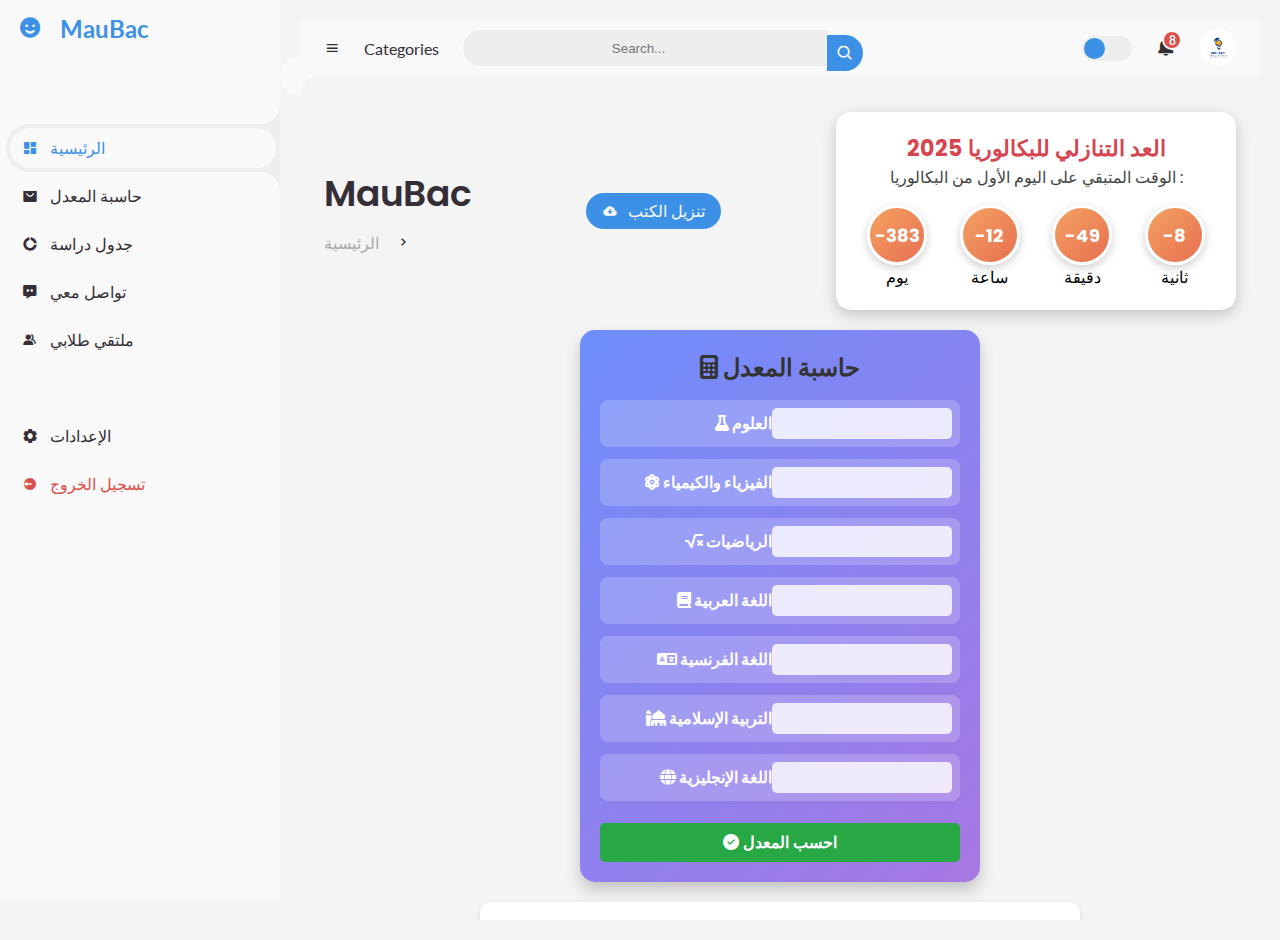
<file: index.html>
<!DOCTYPE html>
<html lang="en">
<head>
	<meta charset="UTF-8">
	<meta name="viewport" content="width=device-width, initial-scale=1.0">

	<!-- Boxicons -->
	<link href='https://unpkg.com/boxicons@2.0.9/css/boxicons.min.css' rel='stylesheet'>
	<!-- My CSS -->
	<link rel="stylesheet" href="style.css">
	<link rel="stylesheet" href="https://cdnjs.cloudflare.com/ajax/libs/font-awesome/6.5.1/css/all.min.css">


	<title>MauBac</title>
    <!-- Google Analytics -->
<script async src="https://www.googletagmanager.com/gtag/js?id=G-NDTE0GF1T6"></script>
<script>
  window.dataLayer = window.dataLayer || [];
  function gtag(){dataLayer.push(arguments);}
  gtag('js', new Date());

  gtag('config', 'G-NDTE0GF1T6');
</script>
</head>
<body>


	<!-- SIDEBAR -->
	<section id="sidebar">
		<a href="#" class="brand">
			<i class='bx bxs-smile'></i>
			<span class="text">MauBac</span>
		</a>
		<ul class="side-menu top">
			<li class="active">
				<a href="#countdown-section">
					<i class='bx bxs-dashboard' ></i>
					<span class="text">الرئيسية</span>
				</a>
			</li>
			<li>
				<a href="#grade-calculator">
					<i class='bx bxs-shopping-bag-alt' ></i>
					<span class="text">حاسبة المعدل</span>
				</a>
			</li>
			<li>
				<a href="#container">
					<i class='bx bxs-doughnut-chart' ></i>
					<span class="text">جدول دراسة</span>
				</a>
			</li>
			<li>
				<a href="#contact-form">
					<i class='bx bxs-message-dots' ></i>
					<span class="text">تواصل معي</span>
				</a>
			</li>
			<li>
				<a href="#student-forum">
					<i class='bx bxs-group' ></i>
					<span class="text">ملتقي طلابي</span>
				</a>
			</li>
		</ul>
		<ul class="side-menu">
			<li>
				<a href="">
					<i class='bx bxs-cog' ></i>
					<span class="text">الإعدادات</span>
				</a>
			</li>
			<li>
				<a href="#" class="logout">
					<i class='bx bxs-log-out-circle' ></i>
					<span class="text">تسجيل الخروج</span>
				</a>
			</li>
		</ul>
	</section>
	<!-- SIDEBAR -->



	<!-- CONTENT -->
	<section id="content">
		<!-- NAVBAR -->
		<nav>
			<i class='bx bx-menu' ></i>
			<a href="#" class="nav-link">Categories</a>
			<form action="#">
				<div class="form-input">
					<input type="search" placeholder="Search...">
					<button type="submit" class="search-btn"><i class='bx bx-search' ></i></button>
				</div>
			</form>
			<input type="checkbox" id="switch-mode" hidden>
			<label for="switch-mode" class="switch-mode"></label>
			<a href="#" class="notification">
				<i class='bx bxs-bell' ></i>
				<span class="num">8</span>
			</a>
			<a href="#" class="profile">
				<img src="MauBac logo.png">
			</a>
		</nav>
		<!-- NAVBAR -->

		<!-- MAIN -->
		<main>
            <div class="head-title">
				<div class="left">
					<h1>MauBac</h1>
					<ul class="breadcrumb">
						<li>
							<a href="#">الرئيسية</a>
						</li>
						<li><i class='bx bx-chevron-right' ></i></li>
						
					</ul>
				</div>
				<a href="https://koutoubi.mr/" class="btn-download">
					<i class='bx bxs-cloud-download' ></i>
					<span class="text">تنزيل الكتب</span>
				</a>
                <div class="countdown-card" id="countdown-section"  >
                    <h2 class="countdown-title">العد التنازلي للبكالوريا 2025</h2>
                    <p class="countdown-subtitle">الوقت المتبقي على اليوم الأول من البكالوريا :</p>
                    <div class="countdown-container">
                        <div class="countdown-item">
                            <div class="circle"><span id="days">138</span></div>
                            <p>يوم</p>
                        </div>
                        <div class="countdown-item">
                            <div class="circle"><span id="hours">11</span></div>
                            <p>ساعة</p>
                        </div>
                        <div class="countdown-item">
                            <div class="circle"><span id="minutes">39</span></div>
                            <p>دقيقة</p>
                        </div>
                        <div class="countdown-item">
                            <div class="circle"><span id="seconds">45</span></div>
                            <p>ثانية</p>
                        </div>
                    </div>
                </div>
			</div>

			

			<link rel="stylesheet" href="https://cdnjs.cloudflare.com/ajax/libs/font-awesome/6.5.1/css/all.min.css">
<section class="grade-calculator" id="grade-calculator" >
  <h2><i class="fas fa-calculator"></i> حاسبة المعدل</h2>
  <form id="gradeForm">
    <div class="input-group">
      <label for="science"><i class="fas fa-flask"></i> العلوم</label>
      <input type="number" id="science" min="0" max="20" required>
    </div>
    <div class="input-group">
      <label for="physics"><i class="fas fa-atom"></i> الفيزياء والكيمياء</label>
      <input type="number" id="physics" min="0" max="20" required>
    </div>
    <div class="input-group">
      <label for="math"><i class="fas fa-square-root-alt"></i> الرياضيات</label>
      <input type="number" id="math" min="0" max="20" required>
    </div>
    <div class="input-group">
      <label for="arabic"><i class="fas fa-book"></i> اللغة العربية</label>
      <input type="number" id="arabic" min="0" max="20" required>
    </div>
    <div class="input-group">
      <label for="french"><i class="fas fa-language"></i> اللغة الفرنسية</label>
      <input type="number" id="french" min="0" max="20" required>
    </div>
    <div class="input-group">
      <label for="islamic"><i class="fas fa-mosque"></i> التربية الإسلامية</label>
      <input type="number" id="islamic" min="0" max="20" required>
    </div>
    <div class="input-group">
      <label for="english"><i class="fas fa-globe"></i> اللغة الإنجليزية</label>
      <input type="number" id="english" min="0" max="20" required>
    </div>
    <button type="button" onclick="calculateGrade()"><i class="fas fa-check-circle"></i> احسب المعدل</button>
  </form>
  <div id="result" class="result-box"></div>
</section>

<style>
  .grade-calculator {
    max-width: 400px;
    margin: 20px auto;
    padding: 20px;
    background: linear-gradient(135deg, #6e8efb, #a777e3);
    border-radius: 15px;
    box-shadow: 0 8px 16px rgba(0, 0, 0, 0.2);
    text-align: center;
    color: white;
  }
  .grade-calculator h2 {
    font-size: 24px;
    margin-bottom: 15px;
  }
  .input-group {
    display: flex;
    justify-content: space-between;
    align-items: center;
    margin-bottom: 12px;
    background: rgba(255, 255, 255, 0.2);
    padding: 8px;
    border-radius: 8px;
  }
  .input-group label {
    flex: 1;
    text-align: right;
    font-weight: bold;
  }
  .input-group input {
    flex: 1;
    padding: 8px;
    border: none;
    border-radius: 5px;
    text-align: center;
    background: rgba(255, 255, 255, 0.8);
    font-weight: bold;
  }
  button {
    background: #ff9800;
    color: white;
    padding: 12px;
    border: none;
    border-radius: 8px;
    cursor: pointer;
    font-size: 16px;
    font-weight: bold;
    transition: 0.3s;
  }
  button:hover {
    background: #e68900;
  }
  .result-box {
    margin-top: 15px;
    font-size: 20px;
    padding: 12px;
    background: rgba(255, 255, 255, 0.3);
    border-radius: 8px;
    display: none;
    font-weight: bold;
  }
</style>

<script>
  function calculateGrade() {
    const weights = { science: 8, physics: 7, math: 6, arabic: 3, french: 3, islamic: 2, english: 2 };
    let totalScore = 0, totalWeight = 0;
    for (let subject in weights) {
      let value = parseFloat(document.getElementById(subject).value);
      if (!isNaN(value)) {
        totalScore += value * weights[subject];
        totalWeight += weights[subject];
      }
    }
    let finalGrade = (totalScore / totalWeight).toFixed(2);
    document.getElementById("result").innerHTML = `معدلك هو: <strong>${finalGrade}</strong>`;
    document.getElementById("result").style.display = "block";
  }
</script>


<style>
    body {
        font-family: Arial, sans-serif;
        margin: 0;
        padding: 20px;
        background-color: #f4f4f4;
    }
    .container {
        max-width: 600px;
        margin: auto;
        background: white;
        padding: 20px;
        border-radius: 10px;
        box-shadow: 0 4px 8px rgba(0, 0, 0, 0.1);
    }
    h2 {
        text-align: center;
        color: #333;
    }
    table {
        width: 100%;
        border-collapse: collapse;
        margin-top: 10px;
    }
    th, td {
        border: 1px solid #ddd;
        padding: 10px;
        text-align: center;
    }
    th {
        background-color: #007bff;
        color: white;
    }
    input {
        width: 100%;
        padding: 5px;
        border: none;
        outline: none;
        background: transparent;
        text-align: center;
    }
    button {
        width: 100%;
        padding: 10px;
        margin-top: 10px;
        background-color: #28a745;
        color: white;
        border: none;
        border-radius: 5px;
        cursor: pointer;
    }
    button:hover {
        background-color: #218838;
    }
</style>

<div class="container" id="container"  >
    <h2>جدول دراستك</h2>
    <table>
        <thead>
            <tr>
                <th>اليوم</th>
                <th>المادة</th>
                <th>الوقت</th>
            </tr>
        </thead>
        <tbody id="scheduleBody">
            <tr>
                <td>الأحد</td>
                <td><input type="text" class="subject" data-day="الأحد"></td>
                <td><input type="text" class="time" data-day="الأحد"></td>
            </tr>
            <tr>
                <td>الإثنين</td>
                <td><input type="text" class="subject" data-day="الإثنين"></td>
                <td><input type="text" class="time" data-day="الإثنين"></td>
            </tr>
            <tr>
                <td>الثلاثاء</td>
                <td><input type="text" class="subject" data-day="الثلاثاء"></td>
                <td><input type="text" class="time" data-day="الثلاثاء"></td>
            </tr>
            <tr>
                <td>الأربعاء</td>
                <td><input type="text" class="subject" data-day="الأربعاء"></td>
                <td><input type="text" class="time" data-day="الأربعاء"></td>
            </tr>
            <tr>
                <td>الخميس</td>
                <td><input type="text" class="subject" data-day="الخميس"></td>
                <td><input type="text" class="time" data-day="الخميس"></td>
            </tr>
            <tr>
                <td>الجمعة</td>
                <td><input type="text" class="subject" data-day="الجمعة"></td>
                <td><input type="text" class="time" data-day="الجمعة"></td>
            </tr>
            <tr>
                <td>السبت</td>
                <td><input type="text" class="subject" data-day="السبت"></td>
                <td><input type="text" class="time" data-day="السبت"></td>
            </tr>
        </tbody>
    </table>
    <button onclick="saveSchedule()">حفظ الجدول</button>
</div>

<script>
    document.addEventListener("DOMContentLoaded", loadSchedule);

    function saveSchedule() {
        let schedule = {};
        document.querySelectorAll(".subject, .time").forEach(input => {
            schedule[input.dataset.day + "_" + input.className] = input.value;
        });
        localStorage.setItem("studySchedule", JSON.stringify(schedule));
        alert("تم حفظ الجدول بنجاح!");
    }

    function loadSchedule() {
        let savedSchedule = JSON.parse(localStorage.getItem("studySchedule"));
        if (savedSchedule) {
            document.querySelectorAll(".subject, .time").forEach(input => {
                input.value = savedSchedule[input.dataset.day + "_" + input.className] || "";
            });
        }
    }
</script>

<section id="contact-form" class="contact-form">
    <h2>تواصل معي</h2>
    <form id="contact-form" action="https://wa.me/30647036" method="get" target="_blank">
        <div class="form-group">
            <label for="full-name">الإسم الكامل:</label>
            <input type="text" id="full-name" name="full-name" required>
        </div>
        <div class="form-group">
            <label for="phone-number">رقم الهاتف:</label>
            <input type="tel" id="phone-number" name="phone-number" required>
        </div>
        <div class="form-group">
            <label for="questions">الأسئلة:</label>
            <textarea id="questions" name="questions" rows="4" required></textarea>
        </div>
        <button type="submit" class="btn-submit">إرسال</button>
    </form>
</section>

<style>
    /* تصميم القسم */
    .contact-form {
        max-width: 600px;
        margin: 20px auto;
        padding: 20px;
        background-color: #f4f4f9;
        border-radius: 10px;
        box-shadow: 0 4px 6px rgba(0, 0, 0, 0.1);
        text-align: center;
    }

    .contact-form h2 {
        font-size: 24px;
        color: #333;
        margin-bottom: 20px;
    }

    /* تصميم الحقول */
    .form-group {
        margin-bottom: 15px;
        text-align: left;
    }

    .form-group label {
        display: block;
        font-size: 16px;
        color: #555;
        margin-bottom: 5px;
    }

    .form-group input,
    .form-group textarea {
        width: 100%;
        padding: 10px;
        border-radius: 5px;
        border: 1px solid #ddd;
        font-size: 16px;
    }

    .form-group textarea {
        resize: vertical;
    }

    /* زر الإرسال */
    .btn-submit {
        padding: 12px 25px;
        background-color: #4CAF50;
        color: white;
        border: none;
        border-radius: 5px;
        font-size: 18px;
        cursor: pointer;
        transition: background-color 0.3s;
    }

    .btn-submit:hover {
        background-color: #45a049;
    }

    /* تصميم متجاوب */
    @media (max-width: 768px) {
        .contact-form {
            padding: 15px;
        }

        .contact-form h2 {
            font-size: 20px;
        }

        .form-group input,
        .form-group textarea {
            font-size: 14px;
        }

        .btn-submit {
            font-size: 16px;
        }
    }
</style>

<script>
    document.getElementById('contact-form').addEventListener('submit', function (event) {
        event.preventDefault();

        const fullName = document.getElementById('full-name').value;
        const phoneNumber = document.getElementById('phone-number').value;
        const questions = document.getElementById('questions').value;

        const message = `إسم كامل: ${fullName}\nرقم الهاتف: ${phoneNumber}\nالأسئلة: ${questions}`;
        const waUrl = `https://wa.me/30647036?text=${encodeURIComponent(message)}`;

        window.open(waUrl, '_blank');
    });
</script>
<section id="student-forum" class="student-forum">
    <div class="forum-container">
      <h2><i class="fas fa-users"></i> مرحبًا بك في الملتقى الطلابي</h2>
      <p>
        انضم إلى مجتمع مليء بالطموحين، حيث يمكنك تبادل المعرفة، ومشاركة التجارب، والاستفادة من نقاشات قيّمة مع زملائك.
        هنا، ستجد الدعم والتشجيع في رحلتك الدراسية، وستتعرف على أساتذة وطلاب يشاركونك نفس الأهداف والطموحات.
      </p>
      <p>
        سواء كنت تبحث عن إجابات، أو ترغب في مساعدة الآخرين، أو تودّ توسيع شبكة علاقاتك الأكاديمية، فالمكان هنا مناسب لك.
      </p>
      <button onclick="joinForum()"><i class="fas fa-sign-in-alt"></i> انضم الآن</button>
    </div>
  </section>
  
  <style>
    .student-forum {
      max-width: 400px;
      margin: 20px auto;
      padding: 20px;
      background: linear-gradient(135deg, #ff7eb3, #ff758c);
      border-radius: 15px;
      box-shadow: 0 8px 16px rgba(0, 0, 0, 0.2);
      text-align: center;
      color: white;
    }
    .forum-container h2 {
      font-size: 22px;
      margin-bottom: 15px;
    }
    .forum-container p {
      font-size: 16px;
      margin-bottom: 10px;
      line-height: 1.6;
    }
    .student-forum button {
      background: #ff4b5c;
      color: white;
      padding: 12px;
      border: none;
      border-radius: 8px;
      cursor: pointer;
      font-size: 16px;
      font-weight: bold;
      transition: 0.3s;
    }
    .student-forum button:hover {
      background: #e03e4e;
    }
  </style>
  
  <script>
    function joinForum() {
      window.location.href = 'https://chat.whatsapp.com/ECRgBhT5AInEI4IdREkDyc'; // ضع هنا رابط الملتقى الطلابي
    }
  </script>
  





        </main>
		

		<!-- MAIN -->
	</section>
	<!-- CONTENT -->
	

	<script src="script.js"></script>
</body>
</html>
</file>
<file: style.css>
@import url('https://fonts.googleapis.com/css2?family=Lato:wght@400;700&family=Poppins:wght@400;500;600;700&display=swap');

* {
	margin: 0;
	padding: 0;
	box-sizing: border-box;
}

a {
	text-decoration: none;
}

li {
	list-style: none;
}

:root {
	--poppins: 'Poppins', sans-serif;
	--lato: 'Lato', sans-serif;

	--light: #F9F9F9;
	--blue: #3C91E6;
	--light-blue: #CFE8FF;
	--grey: #eee;
	--dark-grey: #AAAAAA;
	--dark: #342E37;
	--red: #DB504A;
	--yellow: #FFCE26;
	--light-yellow: #FFF2C6;
	--orange: #FD7238;
	--light-orange: #FFE0D3;
}

html {
	overflow-x: hidden;
}

body.dark {
	--light: #0C0C1E;
	--grey: #060714;
	--dark: #FBFBFB;
}

body {
	background: var(--grey);
	overflow-x: hidden;
}





/* SIDEBAR */
#sidebar {
	position: fixed;
	top: 0;
	left: 0;
	width: 280px;
	height: 100%;
	background: var(--light);
	z-index: 2000;
	font-family: var(--lato);
	transition: .3s ease;
	overflow-x: hidden;
	scrollbar-width: none;
}
#sidebar::--webkit-scrollbar {
	display: none;
}
#sidebar.hide {
	width: 60px;
}
#sidebar .brand {
	font-size: 24px;
	font-weight: 700;
	height: 56px;
	display: flex;
	align-items: center;
	color: var(--blue);
	position: sticky;
	top: 0;
	left: 0;
	background: var(--light);
	z-index: 500;
	padding-bottom: 20px;
	box-sizing: content-box;
}
#sidebar .brand .bx {
	min-width: 60px;
	display: flex;
	justify-content: center;
}
#sidebar .side-menu {
	width: 100%;
	margin-top: 48px;
}
#sidebar .side-menu li {
	height: 48px;
	background: transparent;
	margin-left: 6px;
	border-radius: 48px 0 0 48px;
	padding: 4px;
}
#sidebar .side-menu li.active {
	background: var(--grey);
	position: relative;
}
#sidebar .side-menu li.active::before {
	content: '';
	position: absolute;
	width: 40px;
	height: 40px;
	border-radius: 50%;
	top: -40px;
	right: 0;
	box-shadow: 20px 20px 0 var(--grey);
	z-index: -1;
}
#sidebar .side-menu li.active::after {
	content: '';
	position: absolute;
	width: 40px;
	height: 40px;
	border-radius: 50%;
	bottom: -40px;
	right: 0;
	box-shadow: 20px -20px 0 var(--grey);
	z-index: -1;
}
#sidebar .side-menu li a {
	width: 100%;
	height: 100%;
	background: var(--light);
	display: flex;
	align-items: center;
	border-radius: 48px;
	font-size: 16px;
	color: var(--dark);
	white-space: nowrap;
	overflow-x: hidden;
}
#sidebar .side-menu.top li.active a {
	color: var(--blue);
}
#sidebar.hide .side-menu li a {
	width: calc(48px - (4px * 2));
	transition: width .3s ease;
}
#sidebar .side-menu li a.logout {
	color: var(--red);
}
#sidebar .side-menu.top li a:hover {
	color: var(--blue);
}
#sidebar .side-menu li a .bx {
	min-width: calc(60px  - ((4px + 6px) * 2));
	display: flex;
	justify-content: center;
}
/* SIDEBAR */





/* CONTENT */
#content {
	position: relative;
	width: calc(100% - 280px);
	left: 280px;
	transition: .3s ease;
}
#sidebar.hide ~ #content {
	width: calc(100% - 60px);
	left: 60px;
}




/* NAVBAR */
#content nav {
	height: 56px;
	background: var(--light);
	padding: 0 24px;
	display: flex;
	align-items: center;
	grid-gap: 24px;
	font-family: var(--lato);
	position: sticky;
	top: 0;
	left: 0;
	z-index: 1000;
}
#content nav::before {
	content: '';
	position: absolute;
	width: 40px;
	height: 40px;
	bottom: -40px;
	left: 0;
	border-radius: 50%;
	box-shadow: -20px -20px 0 var(--light);
}
#content nav a {
	color: var(--dark);
}
#content nav .bx.bx-menu {
	cursor: pointer;
	color: var(--dark);
}
#content nav .nav-link {
	font-size: 16px;
	transition: .3s ease;
}
#content nav .nav-link:hover {
	color: var(--blue);
}
#content nav form {
	max-width: 400px;
	width: 100%;
	margin-right: auto;
}
#content nav form .form-input {
	display: flex;
	align-items: center;
	height: 36px;
}
#content nav form .form-input input {
	flex-grow: 1;
	padding: 0 16px;
	height: 100%;
	border: none;
	background: var(--grey);
	border-radius: 36px 0 0 36px;
	outline: none;
	width: 100%;
	color: var(--dark);
}
#content nav form .form-input button {
	width: 36px;
	height: 100%;
	display: flex;
	justify-content: center;
	align-items: center;
	background: var(--blue);
	color: var(--light);
	font-size: 18px;
	border: none;
	outline: none;
	border-radius: 0 36px 36px 0;
	cursor: pointer;
}
#content nav .notification {
	font-size: 20px;
	position: relative;
}
#content nav .notification .num {
	position: absolute;
	top: -6px;
	right: -6px;
	width: 20px;
	height: 20px;
	border-radius: 50%;
	border: 2px solid var(--light);
	background: var(--red);
	color: var(--light);
	font-weight: 700;
	font-size: 12px;
	display: flex;
	justify-content: center;
	align-items: center;
}
#content nav .profile img {
	width: 36px;
	height: 36px;
	object-fit: cover;
	border-radius: 50%;
}
#content nav .switch-mode {
	display: block;
	min-width: 50px;
	height: 25px;
	border-radius: 25px;
	background: var(--grey);
	cursor: pointer;
	position: relative;
}
#content nav .switch-mode::before {
	content: '';
	position: absolute;
	top: 2px;
	left: 2px;
	bottom: 2px;
	width: calc(25px - 4px);
	background: var(--blue);
	border-radius: 50%;
	transition: all .3s ease;
}
#content nav #switch-mode:checked + .switch-mode::before {
	left: calc(100% - (25px - 4px) - 2px);
}
/* NAVBAR */





/* MAIN */
#content main {
	width: 100%;
	padding: 36px 24px;
	font-family: var(--poppins);
	max-height: calc(100vh - 56px);
	overflow-y: auto;
}
#content main .head-title {
	display: flex;
	align-items: center;
	justify-content: space-between;
	grid-gap: 16px;
	flex-wrap: wrap;
}
#content main .head-title .left h1 {
	font-size: 36px;
	font-weight: 600;
	margin-bottom: 10px;
	color: var(--dark);
}
#content main .head-title .left .breadcrumb {
	display: flex;
	align-items: center;
	grid-gap: 16px;
}
#content main .head-title .left .breadcrumb li {
	color: var(--dark);
}
#content main .head-title .left .breadcrumb li a {
	color: var(--dark-grey);
	pointer-events: none;
}
#content main .head-title .left .breadcrumb li a.active {
	color: var(--blue);
	pointer-events: unset;
}
#content main .head-title .btn-download {
	height: 36px;
	padding: 0 16px;
	border-radius: 36px;
	background: var(--blue);
	color: var(--light);
	display: flex;
	justify-content: center;
	align-items: center;
	grid-gap: 10px;
	font-weight: 500;
}




#content main .box-info {
	display: grid;
	grid-template-columns: repeat(auto-fit, minmax(240px, 1fr));
	grid-gap: 24px;
	margin-top: 36px;
}
#content main .box-info li {
	padding: 24px;
	background: var(--light);
	border-radius: 20px;
	display: flex;
	align-items: center;
	grid-gap: 24px;
}
#content main .box-info li .bx {
	width: 80px;
	height: 80px;
	border-radius: 10px;
	font-size: 36px;
	display: flex;
	justify-content: center;
	align-items: center;
}
#content main .box-info li:nth-child(1) .bx {
	background: var(--light-blue);
	color: var(--blue);
}
#content main .box-info li:nth-child(2) .bx {
	background: var(--light-yellow);
	color: var(--yellow);
}
#content main .box-info li:nth-child(3) .bx {
	background: var(--light-orange);
	color: var(--orange);
}
#content main .box-info li .text h3 {
	font-size: 24px;
	font-weight: 600;
	color: var(--dark);
}
#content main .box-info li .text p {
	color: var(--dark);	
}





#content main .table-data {
	display: flex;
	flex-wrap: wrap;
	grid-gap: 24px;
	margin-top: 24px;
	width: 100%;
	color: var(--dark);
}
#content main .table-data > div {
	border-radius: 20px;
	background: var(--light);
	padding: 24px;
	overflow-x: auto;
}
#content main .table-data .head {
	display: flex;
	align-items: center;
	grid-gap: 16px;
	margin-bottom: 24px;
}
#content main .table-data .head h3 {
	margin-right: auto;
	font-size: 24px;
	font-weight: 600;
}
#content main .table-data .head .bx {
	cursor: pointer;
}

#content main .table-data .order {
	flex-grow: 1;
	flex-basis: 500px;
}
#content main .table-data .order table {
	width: 100%;
	border-collapse: collapse;
}
#content main .table-data .order table th {
	padding-bottom: 12px;
	font-size: 13px;
	text-align: left;
	border-bottom: 1px solid var(--grey);
}
#content main .table-data .order table td {
	padding: 16px 0;
}
#content main .table-data .order table tr td:first-child {
	display: flex;
	align-items: center;
	grid-gap: 12px;
	padding-left: 6px;
}
#content main .table-data .order table td img {
	width: 36px;
	height: 36px;
	border-radius: 50%;
	object-fit: cover;
}
#content main .table-data .order table tbody tr:hover {
	background: var(--grey);
}
#content main .table-data .order table tr td .status {
	font-size: 10px;
	padding: 6px 16px;
	color: var(--light);
	border-radius: 20px;
	font-weight: 700;
}
#content main .table-data .order table tr td .status.completed {
	background: var(--blue);
}
#content main .table-data .order table tr td .status.process {
	background: var(--yellow);
}
#content main .table-data .order table tr td .status.pending {
	background: var(--orange);
}


#content main .table-data .todo {
	flex-grow: 1;
	flex-basis: 300px;
}
#content main .table-data .todo .todo-list {
	width: 100%;
}
#content main .table-data .todo .todo-list li {
	width: 100%;
	margin-bottom: 16px;
	background: var(--grey);
	border-radius: 10px;
	padding: 14px 20px;
	display: flex;
	justify-content: space-between;
	align-items: center;
}
#content main .table-data .todo .todo-list li .bx {
	cursor: pointer;
}
#content main .table-data .todo .todo-list li.completed {
	border-left: 10px solid var(--blue);
}
#content main .table-data .todo .todo-list li.not-completed {
	border-left: 10px solid var(--orange);
}
#content main .table-data .todo .todo-list li:last-child {
	margin-bottom: 0;
}
/* MAIN */
/* CONTENT */









@media screen and (max-width: 768px) {
	#sidebar {
		width: 200px;
	}

	#content {
		width: calc(100% - 60px);
		left: 200px;
	}

	#content nav .nav-link {
		display: none;
	}
}






@media screen and (max-width: 576px) {
	#content nav form .form-input input {
		display: none;
	}

	#content nav form .form-input button {
		width: auto;
		height: auto;
		background: transparent;
		border-radius: none;
		color: var(--dark);
	}

	#content nav form.show .form-input input {
		display: block;
		width: 100%;
	}
	#content nav form.show .form-input button {
		width: 36px;
		height: 100%;
		border-radius: 0 36px 36px 0;
		color: var(--light);
		background: var(--red);
	}

	#content nav form.show ~ .notification,
	#content nav form.show ~ .profile {
		display: none;
	}

	#content main .box-info {
		grid-template-columns: 1fr;
	}

	#content main .table-data .head {
		min-width: 420px;
	}
	#content main .table-data .order table {
		min-width: 420px;
	}
	#content main .table-data .todo .todo-list {
		min-width: 420px;
	}
}



.countdown-card {
    background: #fff;
    padding: 20px;
    border-radius: 15px;
    box-shadow: 0 5px 15px rgba(0, 0, 0, 0.2);
    text-align: center;
    max-width: 400px;
    width: 100%;
}

.countdown-title {
    color: #D64550;
    font-size: 22px;
    font-weight: bold;
}

.countdown-subtitle {
    font-size: 16px;
    margin-bottom: 15px;
    color: #444;
}

.countdown-container {
    display: flex;
    justify-content: space-around;
    flex-wrap: wrap;
    gap: 10px;
}

.countdown-item {
    text-align: center;
}

.circle {
    width: 60px;
    height: 60px;
    border-radius: 50%;
    display: flex;
    align-items: center;
    justify-content: center;
    font-size: 18px;
    font-weight: bold;
    background: linear-gradient(135deg, #F4A261, #E76F51);
    color: white;
    border: 3px solid #fff;
    box-shadow: 0 3px 10px rgba(0, 0, 0, 0.2);
}
</file>
